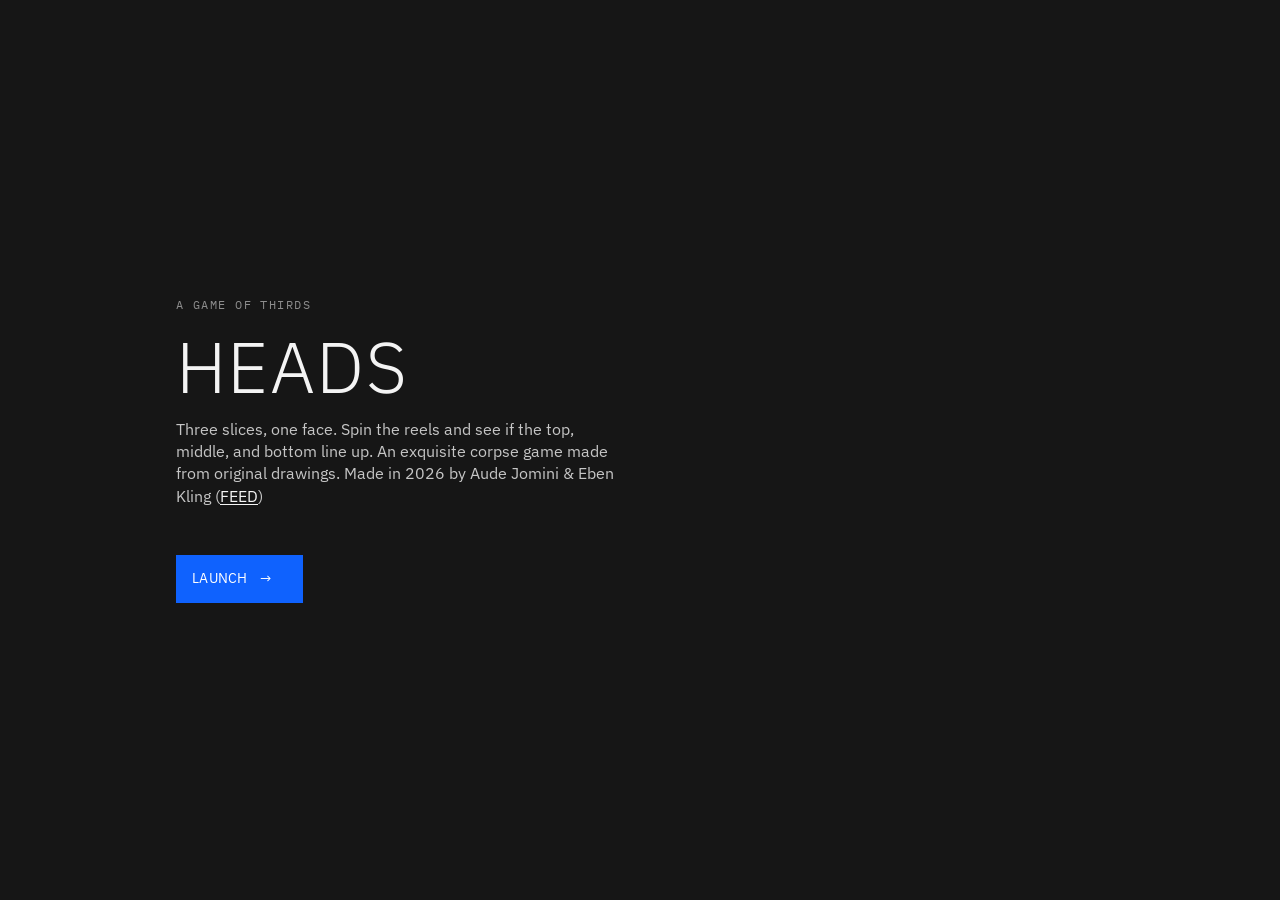
<file: index.html>
<!doctype html>
<html lang="en">
<head>
  <meta charset="utf-8" />
  <meta name="viewport" content="width=device-width, initial-scale=1" />
  <title>Heads</title>
  <meta name="description" content="Heads — an interactive SVG slot machine." />
  <link rel="preconnect" href="https://fonts.googleapis.com" />
  <link rel="preconnect" href="https://fonts.gstatic.com" crossorigin />
  <link href="https://fonts.googleapis.com/css2?family=IBM+Plex+Mono:wght@400;500&family=IBM+Plex+Sans:wght@300;400;500&display=swap" rel="stylesheet" />
  <link rel="stylesheet" href="styles.css" />
</head>
<body>
  <main class="splash">
    <p class="eyebrow">A game of thirds</p>
    <h1 class="title">HEADS</h1>
    <p class="lede">
      Three slices, one face. Spin the reels and see if the top, middle,
      and bottom line up. An exquisite corpse game made from original
      drawings. Made in 2026 by Aude Jomini &amp; Eben Kling
      (<a href="https://www.feedfeednhv.com" target="_blank" rel="noopener">FEED</a>)
    </p>
    <div>
      <a class="btn" href="play.html">
        LAUNCH
        <span aria-hidden="true">→</span>
      </a>
    </div>
  </main>
</body>
</html>
</file>
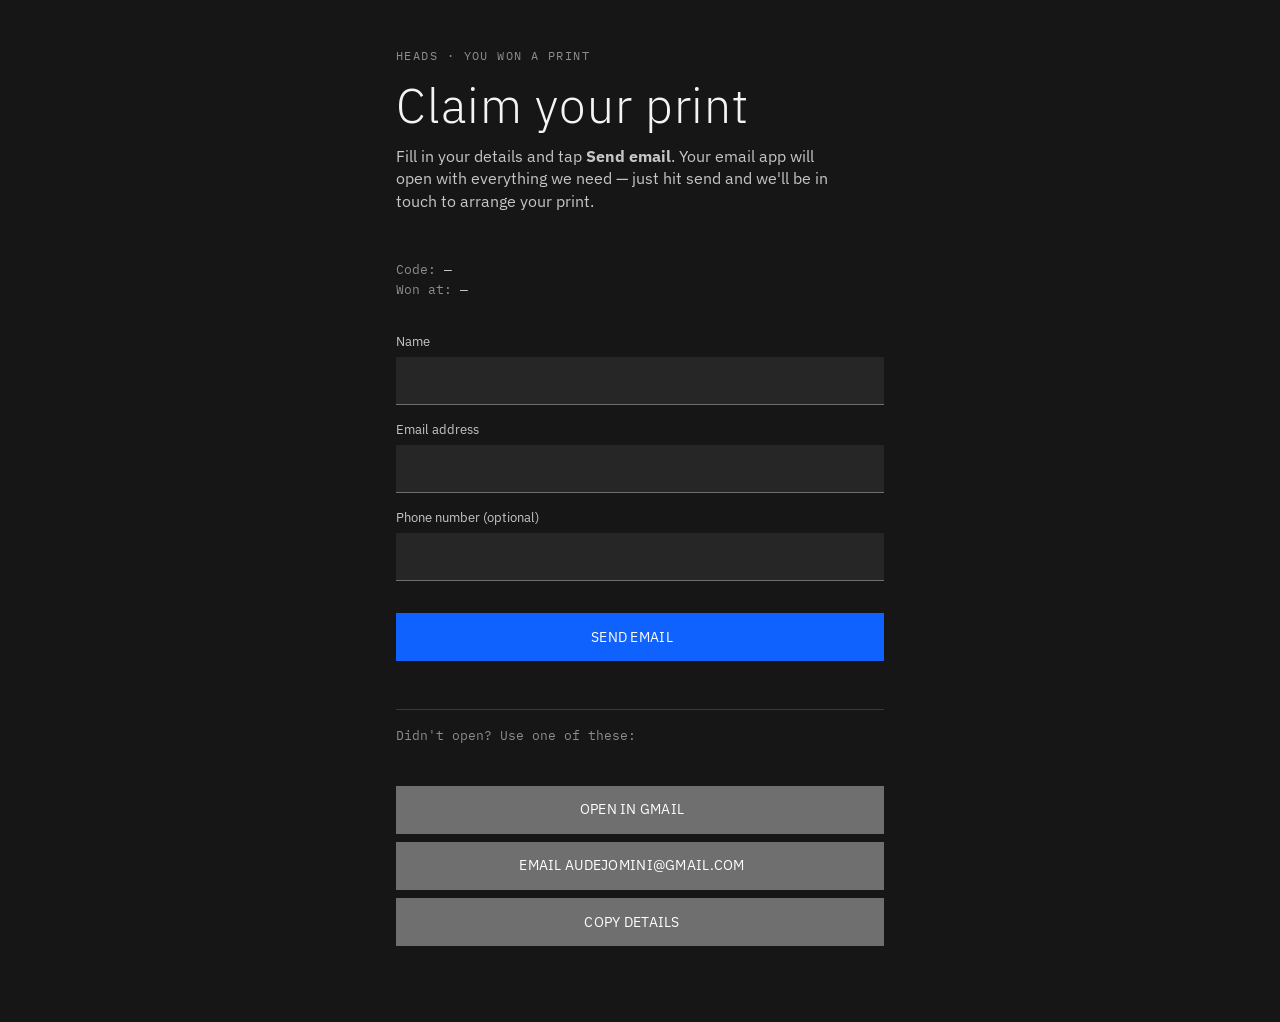
<file: claim.html>
<!doctype html>
<html lang="en">
<head>
  <meta charset="utf-8" />
  <meta name="viewport" content="width=device-width, initial-scale=1" />
  <title>Heads — Claim your print</title>
  <meta name="description" content="Claim your Heads print." />
  <link rel="preconnect" href="https://fonts.googleapis.com" />
  <link rel="preconnect" href="https://fonts.gstatic.com" crossorigin />
  <link href="https://fonts.googleapis.com/css2?family=IBM+Plex+Mono:wght@400;500&family=IBM+Plex+Sans:wght@300;400;500&display=swap" rel="stylesheet" />
  <link rel="stylesheet" href="styles.css" />
</head>
<body>
  <main class="claim">
    <p class="eyebrow">Heads · You won a print</p>
    <h1 class="title" style="font-size:clamp(2rem,8vw,3rem)">Claim your print</h1>
    <p class="lede">Fill in your details and tap <strong>Send email</strong>. Your
      email app will open with everything we need — just hit send and we'll be
      in touch to arrange your print.</p>

    <p class="claim__meta">
      Code: <strong id="code">—</strong><br />
      Won at: <strong id="when">—</strong>
    </p>

    <form id="claim-form" novalidate>
      <div class="field">
        <label for="name">Name</label>
        <input type="text" id="name" name="name" autocomplete="name" required />
      </div>
      <div class="field">
        <label for="email">Email address</label>
        <input type="email" id="email" name="email" autocomplete="email" required />
      </div>
      <div class="field">
        <label for="phone">Phone number (optional)</label>
        <input type="tel" id="phone" name="phone" autocomplete="tel" />
      </div>
      <button class="btn" type="submit">SEND EMAIL</button>
      <p class="claim__note" id="note"></p>
    </form>

    <!-- Fallbacks shown after submit (in case no default mail app opens) -->
    <div class="claim__fallback" id="fallback" hidden>
      <p class="claim__meta">Didn't open? Use one of these:</p>
      <a class="btn btn--secondary" id="gmail-link" target="_blank" rel="noopener">OPEN IN GMAIL</a>
      <a class="btn btn--secondary" id="mailto-link">EMAIL AUDEJOMINI@GMAIL.COM</a>
      <button class="btn btn--secondary" type="button" id="copy-btn">COPY DETAILS</button>
      <p class="claim__note" id="copy-note"></p>
    </div>
  </main>

  <script>
    (function () {
      'use strict';
      var RECIPIENT = 'audejomini@gmail.com';

      var params = new URLSearchParams(window.location.search);
      var code = params.get('id') || '';
      var t = params.get('t');
      var ts = t && !isNaN(Number(t)) ? Number(t) : null;
      var whenHuman = ts ? new Date(ts).toLocaleString() : '';
      var whenISO = ts ? new Date(ts).toISOString() : '';

      document.getElementById('code').textContent = code || '—';
      document.getElementById('when').textContent = whenHuman || '—';

      var form = document.getElementById('claim-form');
      var note = document.getElementById('note');
      var fallback = document.getElementById('fallback');
      var gmailLink = document.getElementById('gmail-link');
      var mailtoLink = document.getElementById('mailto-link');
      var copyBtn = document.getElementById('copy-btn');
      var copyNote = document.getElementById('copy-note');

      form.addEventListener('submit', function (e) {
        e.preventDefault();
        var name = document.getElementById('name').value.trim();
        var email = document.getElementById('email').value.trim();
        var phone = document.getElementById('phone').value.trim();

        if (!name || !email) {
          note.textContent = 'Please enter your name and email.';
          return;
        }

        var subject = 'Heads print claim — ' + (code || 'no code');
        var body =
          'I won a Heads print!\n\n' +
          'Code: ' + (code || '(none)') + '\n' +
          'Won at: ' + (whenHuman || '(unknown)') +
            (whenISO ? ' (' + whenISO + ')' : '') + '\n\n' +
          'Name: ' + name + '\n' +
          'Email: ' + email + '\n' +
          'Phone: ' + (phone || '(not provided)') + '\n\n' +
          'Claim link: ' + window.location.href + '\n';

        var mailto = 'mailto:' + RECIPIENT +
          '?subject=' + encodeURIComponent(subject) +
          '&body=' + encodeURIComponent(body);
        var gmail = 'https://mail.google.com/mail/?view=cm&fs=1&to=' +
          encodeURIComponent(RECIPIENT) +
          '&su=' + encodeURIComponent(subject) +
          '&body=' + encodeURIComponent(body);

        // Try to open the default mail app (an anchor click is the most
        // reliable way to hand off a mailto: to the OS handler).
        var a = document.createElement('a');
        a.href = mailto;
        document.body.appendChild(a);
        a.click();
        a.remove();

        // Always reveal fallbacks — on desktop without a default mail app the
        // mailto may do nothing.
        mailtoLink.href = mailto;
        gmailLink.href = gmail;
        fallback.hidden = false;
        note.textContent = 'Opening your email app…';

        copyBtn.onclick = function () {
          var text = 'To: ' + RECIPIENT + '\nSubject: ' + subject + '\n\n' + body;
          if (navigator.clipboard && navigator.clipboard.writeText) {
            navigator.clipboard.writeText(text).then(function () {
              copyNote.textContent = 'Copied — paste it into an email to ' + RECIPIENT + '.';
            }, function () {
              copyNote.textContent = 'Copy failed — email ' + RECIPIENT + ' with your code above.';
            });
          } else {
            copyNote.textContent = 'Email ' + RECIPIENT + ' with your code above.';
          }
        };
      });
    })();
  </script>
</body>
</html>
</file>
<file: styles.css>
/* ============================================================
   HEADS — shared styles
   Minimal IBM Carbon dark mode (Gray 100 theme tokens).
   ============================================================ */

:root {
  /* Carbon Gray 100 (dark) tokens */
  --background: #161616;
  --layer-01: #262626;
  --layer-02: #393939;
  --border-subtle: #393939;
  --border-strong: #6f6f6f;
  --text-primary: #f4f4f4;
  --text-secondary: #c6c6c6;
  --text-helper: #8d8d8d;

  --button-primary: #0f62fe;
  --button-primary-hover: #0353e9;
  --button-primary-active: #002d9c;
  --button-secondary: #6f6f6f;
  --button-secondary-hover: #5e5e5e;
  --button-secondary-active: #4c4c4c;
  --button-disabled: #525252;

  --focus: #ffffff;

  --font-sans: 'IBM Plex Sans', system-ui, -apple-system, Arial, sans-serif;
  --font-mono: 'IBM Plex Mono', ui-monospace, 'Courier New', monospace;

  --spacing-05: 1rem;
  --spacing-07: 2rem;
  --spacing-09: 3rem;
}

* { box-sizing: border-box; }

html, body {
  margin: 0;
  padding: 0;
  min-height: 100%;
}

body {
  background: var(--background);
  color: var(--text-primary);
  font-family: var(--font-sans);
  -webkit-font-smoothing: antialiased;
  line-height: 1.4;
}

/* ---- Typography ---- */
.eyebrow {
  font-family: var(--font-mono);
  font-size: 0.75rem;
  letter-spacing: 0.12em;
  text-transform: uppercase;
  color: var(--text-helper);
  margin: 0 0 var(--spacing-05);
}

h1.title {
  font-weight: 300;
  font-size: clamp(2.5rem, 10vw, 4.5rem);
  letter-spacing: 0.02em;
  margin: 0 0 var(--spacing-05);
  line-height: 1;
}

.lede {
  color: var(--text-secondary);
  font-size: 1rem;
  max-width: 44ch;
  margin: 0 0 var(--spacing-09);
}
.lede a {
  color: var(--text-primary);
  text-decoration: underline;
  text-underline-offset: 2px;
}
.lede a:hover { color: var(--button-primary); }

/* ---- Carbon-style buttons (rectangular, no radius) ---- */
.btn {
  appearance: none;
  border: 0;
  border-radius: 0;
  min-height: 48px;
  padding: 0 var(--spacing-07) 0 var(--spacing-05);
  font-family: var(--font-sans);
  font-size: 0.875rem;
  letter-spacing: 0.02em;
  color: #ffffff;
  background: var(--button-primary);
  cursor: pointer;
  display: inline-flex;
  align-items: center;
  gap: 0.75rem;
  transition: background 70ms ease-out;
  text-decoration: none;
}
.btn:hover { background: var(--button-primary-hover); }
.btn:active { background: var(--button-primary-active); }
.btn:focus-visible {
  outline: 2px solid var(--focus);
  outline-offset: -4px;
}
.btn--secondary { background: var(--button-secondary); }
.btn--secondary:hover { background: var(--button-secondary-hover); }
.btn--secondary:active { background: var(--button-secondary-active); }
.btn:disabled,
.btn[aria-disabled='true'] {
  background: var(--button-disabled);
  color: #8d8d8d;
  cursor: not-allowed;
}

/* ============================================================
   Splash page
   ============================================================ */
.splash {
  min-height: 100vh;
  min-height: 100dvh;
  display: flex;
  flex-direction: column;
  justify-content: center;
  padding: var(--spacing-09) var(--spacing-05);
  max-width: 960px;
  margin: 0 auto;
}

/* ============================================================
   Game page — arcade stage
   ============================================================ */
:root {
  /* Stage canvas (shared by all background/button assets) */
  --stage-w: 1366;
  --stage-h: 900;

  /* Black screen window where the heads sit (in 1366x900 space) */
  --screen-left: 27.45%;   /* 375/1366 */
  --screen-top: 6.56%;     /* 59/900  */
  --screen-w: 45.10%;      /* 616/1366 */
  --screen-h: 85.11%;      /* 766/900 */

  /* Play button (right) bbox */
  --play-left: 74.89%;     /* 1023/1366 */
  --play-top: 77.22%;      /* 695/900 */
  --play-w: 9.66%;         /* 132/1366 */
  --play-h: 18.89%;        /* 170/900 */

  /* Reset button (left) bbox */
  --reset-left: 13.03%;    /* 178/1366 */
  --reset-top: 77.22%;     /* 695/900 */
  --reset-w: 10.69%;       /* 146/1366 */
  --reset-h: 19.11%;       /* 172/900 */
}

.game {
  min-height: 100vh;
  min-height: 100dvh;
  display: flex;
  align-items: center;
  justify-content: center;
  padding: 0;
}

/* Scales off width; capped by viewport height so it never overflows. */
.stage {
  position: relative;
  width: min(100%, calc(100dvh * 1366 / 900));
  aspect-ratio: 1366 / 900;
  margin: 0 auto;
  container-type: inline-size;
}

.stage__scene {
  position: absolute;
  inset: 0;
  width: 100%;
  height: 100%;
  pointer-events: none;
  user-select: none;
}

/* Background scene layers (for crossfade) + mirrored side wings.
   Each .scene-layer carries a --scene-url that its fill + wings read, so one
   assignment updates all three. Wings mirror the scene's edges outward so
   there's no black gap on the sides (up to ~2066px wide at the 1366 design). */
.scene-layer {
  position: absolute;
  inset: 0;
  pointer-events: none;
  user-select: none;
  isolation: isolate; /* scope child z-index within each layer */
}
.scene-fill,
.scene-wing {
  position: absolute;
  top: 0;
  bottom: 0;
}
.scene-fill {
  left: 0;
  right: 0;
  z-index: 1; /* main background sits above the wings (hides the overlap) */
  background: var(--scene-url) center / 100% 100% no-repeat;
}
.scene-wing {
  width: calc(350 / 1366 * 100%); /* 350px of mirrored art each side */
  overflow: hidden;
}
.scene-wing::before {
  content: "";
  position: absolute;
  top: 0;
  bottom: 0;
  width: calc(1366 / 350 * 100%); /* full scene at the same scale as center */
  background: var(--scene-url) center / 100% 100% no-repeat;
}
/* Wings butt directly against the main background. A 1px overlap tucked
   under .scene-fill (which paints on top) guarantees no sub-pixel seam. */
.scene-wing--left { right: calc(100% - 1px); }
.scene-wing--left::before { right: 0; transform: scaleX(-1); }
.scene-wing--right { left: calc(100% - 1px); }
.scene-wing--right::before { left: 0; transform: scaleX(-1); }

/* Title + home in the thin strip above the frame */
.stage__top {
  position: absolute;
  top: 0;
  left: 2.5%;
  right: 2.5%;
  height: 6.1%;
  display: flex;
  align-items: center;
  justify-content: space-between;
  z-index: 3;
}
.stage__title {
  font-family: var(--font-mono);
  font-weight: 500;
  letter-spacing: 0.18em;
  font-size: 2.2cqw;
  color: var(--text-primary);
}
.stage__home {
  font-family: var(--font-mono);
  font-size: 1.7cqw;
  letter-spacing: 0.08em;
  text-decoration: none;
  color: var(--text-secondary);
}
.stage__home:hover { color: var(--text-primary); }

/* Display: holds the background scene layers + the heads. On desktop it
   fills the whole stage (full scene + wings). */
.screen {
  position: absolute;
  inset: 0;
  z-index: 2;
}

/* The stacked reel machine sits in the black-screen window of the scene */
.machine {
  position: absolute;
  left: var(--screen-left);
  top: var(--screen-top);
  width: var(--screen-w);
  height: var(--screen-h);
  display: flex;
  flex-direction: column;
  gap: 1px;
  z-index: 1; /* above the scene layers within .screen */
}

/* Cover art = landing state (shown until PLAY; hidden while reels show) */
.cover {
  width: 100%;
  height: 100%;
  object-fit: cover;
  display: none;
}
.machine.is-cover .cover { display: block; }
.machine.is-cover .reel { display: none; }

.reel {
  position: relative;
  width: 100%;
  flex: 1;              /* three reels evenly fill the screen height */
  overflow: hidden;
  background: #010101;
}

.reel__img {
  width: 100%;
  height: 100%;
  display: block;
  object-fit: cover;
}

/* Spin cue: subtle vertical bounce while cycling (no blur) */
.reel.is-spinning .reel__img {
  animation: reel-jitter 0.12s linear infinite;
}
@keyframes reel-jitter {
  0%   { transform: translateY(-2%); }
  100% { transform: translateY(2%); }
}

/* Winning highlight */
.machine.is-win {
  box-shadow: 0 0 0 2px var(--button-primary);
}

/* ---- Custom SVG buttons ---- */
/* Desktop: a full-stage overlay; the buttons position themselves at their
   bbox and are the only interactive parts. */
.stage__controls {
  position: absolute;
  inset: 0;
  pointer-events: none;
  z-index: 3;
}
.gbtn {
  position: absolute;
  pointer-events: auto;
  border: 0;
  padding: 0;
  background: transparent center / contain no-repeat;
  cursor: pointer;
  -webkit-tap-highlight-color: transparent;
}
.gbtn--play {
  left: var(--play-left);
  top: var(--play-top);
  width: var(--play-w);
  height: var(--play-h);
  background-image: url('assets/svg/ui/play-default.svg');
}
.gbtn--reset {
  left: var(--reset-left);
  top: var(--reset-top);
  width: var(--reset-w);
  height: var(--reset-h);
  background-image: url('assets/svg/ui/reset-default.svg');
}
.gbtn--play:hover  { background-image: url('assets/svg/ui/play-hover.svg'); }
.gbtn--reset:hover { background-image: url('assets/svg/ui/reset-hover.svg'); }

/* While the heads spin, both buttons show their disabled art and stop
   responding to input. */
.stage.is-spinning .gbtn--play {
  background-image: url('assets/svg/ui/play-disabled.svg');
}
.stage.is-spinning .gbtn--reset {
  background-image: url('assets/svg/ui/reset-disabled.svg');
}
.stage.is-spinning .gbtn { pointer-events: none; cursor: default; }
.gbtn:focus-visible { outline: 2px solid var(--focus); outline-offset: 2px; }

/* ============================================================
   Responsive — below 576px: frame full width, buttons below
   ============================================================ */
@media (max-width: 575.98px) {
  .game { align-items: flex-start; }

  /* Stage becomes a vertical stack: title, frame, buttons. */
  .stage {
    width: 100%;
    aspect-ratio: auto;
    display: flex;
    flex-direction: column;
    gap: 16px;
    padding: 12px;
    container-type: normal;
  }

  /* Title/home above the frame, in normal flow */
  .stage__top {
    position: static;
    height: auto;
    order: 1;
  }
  .stage__title { font-size: 1.1rem; }
  .stage__home { font-size: 0.85rem; }

  /* The .screen becomes the frame box in the column: the gold frame fills the
     width, the full scene height shows (so scenery bleeds top/bottom and the
     cycling/pulse is visible), sides bleed off (clipped). */
  .stage__scene { display: none; }
  .screen {
    position: relative;
    order: 2;
    inset: auto;
    width: 100%;
    /* width → frame (651u), height → full scene (900u) */
    aspect-ratio: 651 / 900;
    overflow: hidden;
    z-index: auto;
  }
  /* No side wings on mobile; the scene fill is widened + centered so the
     frame (centered in the scene) fills the screen width. */
  .scene-wing { display: none; }
  .scene-fill {
    left: 50%;
    right: auto;
    width: calc(1366 / 651 * 100%); /* ≈ 209.8% */
    transform: translateX(-50%);
  }

  /* Heads in the black-screen window (top/height reuse the desktop vars; only
     the horizontal mapping changes because the box is now the frame width). */
  .machine {
    left: 2.69%;   /* (375-357.5)/651 */
    width: 94.6%;  /* 616/651 */
  }

  /* Buttons reflow into a row below the frame */
  .stage__controls {
    position: static;
    order: 3;
    display: flex;
    gap: 12px;
    width: 100%;
    box-sizing: border-box;
    pointer-events: auto;
  }
  /* Target the modifier selectors so desktop width/left/top don't leak. */
  .gbtn,
  .gbtn--play,
  .gbtn--reset {
    position: static;
    left: auto;
    top: auto;
    width: auto;
    min-width: 0;
    height: 72px;
    flex: 1 1 0;
    background-size: contain;
  }
}

/* ============================================================
   Modal (win placeholder)
   ============================================================ */
.modal {
  position: fixed;
  inset: 0;
  background: rgba(0, 0, 0, 0.7);
  display: none;
  align-items: center;
  justify-content: center;
  padding: var(--spacing-05);
  z-index: 100;
}
.modal.is-open { display: flex; }
.modal__box {
  background: var(--layer-01);
  border: 1px solid var(--border-subtle);
  max-width: 400px;
  width: 100%;
  padding: var(--spacing-07);
}
.modal__box h2 {
  font-weight: 300;
  font-size: 2rem;
  margin: 0 0 var(--spacing-05);
}
.modal__box p {
  color: var(--text-secondary);
  margin: 0 0 var(--spacing-07);
}

/* Win modal: stack buttons with a small gap */
.modal__box--win {
  display: flex;
  flex-direction: column;
  align-items: stretch;
  text-align: center;
}
.modal__box--win h2,
.modal__box--win p { margin-bottom: var(--spacing-05); }
.modal__box--win .btn { justify-content: center; margin-top: 8px; }

/* QR code sits in a white box so it scans in dark mode */
.qr {
  align-self: center;
  background: #fff;
  padding: 12px;
  line-height: 0;
  margin-bottom: var(--spacing-05);
}
.qr img,
.qr canvas { display: block; }
.qr__meta {
  font-family: var(--font-mono);
  font-size: 0.8rem;
  color: var(--text-secondary) !important;
  margin-bottom: var(--spacing-05) !important;
}
/* Tap affordance for the QR — only on touch (coarse-pointer) devices */
.qr__tap-hint {
  display: none;
  font-family: var(--font-mono);
  font-size: 0.75rem;
  color: var(--text-helper) !important;
  margin: 0 0 var(--spacing-05) !important;
}
@media (pointer: coarse) {
  .qr { cursor: pointer; }
  .qr__tap-hint { display: block; }
}

/* ============================================================
   Claim form page
   ============================================================ */
.claim {
  min-height: 100vh;
  min-height: 100dvh;
  display: flex;
  flex-direction: column;
  justify-content: center;
  padding: var(--spacing-09) var(--spacing-05);
  max-width: 520px;
  margin: 0 auto;
}
.claim__meta {
  font-family: var(--font-mono);
  font-size: 0.8rem;
  color: var(--text-helper);
  margin: 0 0 var(--spacing-07);
  line-height: 1.6;
}
.claim__meta strong { color: var(--text-secondary); font-weight: 500; }
.field { margin-bottom: var(--spacing-05); text-align: left; }
.field label {
  display: block;
  font-size: 0.8rem;
  color: var(--text-secondary);
  margin-bottom: 6px;
}
.field input {
  width: 100%;
  height: 48px;
  padding: 0 1rem;
  border: 0;
  border-bottom: 1px solid var(--border-strong);
  background: var(--layer-01);
  color: var(--text-primary);
  font-family: var(--font-sans);
  font-size: 1rem;
}
.field input:focus {
  outline: 2px solid var(--focus);
  outline-offset: -2px;
}
.field input::placeholder { color: var(--text-helper); }
.claim .btn { margin-top: var(--spacing-05); justify-content: center; width: 100%; }
.claim__note {
  font-size: 0.75rem;
  color: var(--text-helper);
  margin-top: var(--spacing-05);
}
.claim__fallback {
  margin-top: var(--spacing-07);
  border-top: 1px solid var(--border-subtle);
  padding-top: var(--spacing-05);
  display: flex;
  flex-direction: column;
}
.claim__fallback .btn { margin-top: 8px; }

/* ============================================================
   Dev panel (hidden unless ?dev=1)
   ============================================================ */
.dev {
  position: fixed;
  top: 12px;
  right: 12px;
  background: var(--layer-01);
  border: 1px solid var(--border-strong);
  padding: 12px 14px;
  font-family: var(--font-mono);
  font-size: 0.7rem;
  z-index: 200;
  display: none;
}
.dev.is-visible { display: block; }
.dev h3 {
  margin: 0 0 8px;
  font-size: 0.65rem;
  letter-spacing: 0.14em;
  text-transform: uppercase;
  color: var(--button-primary);
}
.dev label {
  display: flex;
  align-items: center;
  gap: 8px;
  padding: 4px 0;
  color: var(--text-secondary);
  cursor: pointer;
}
</file>
